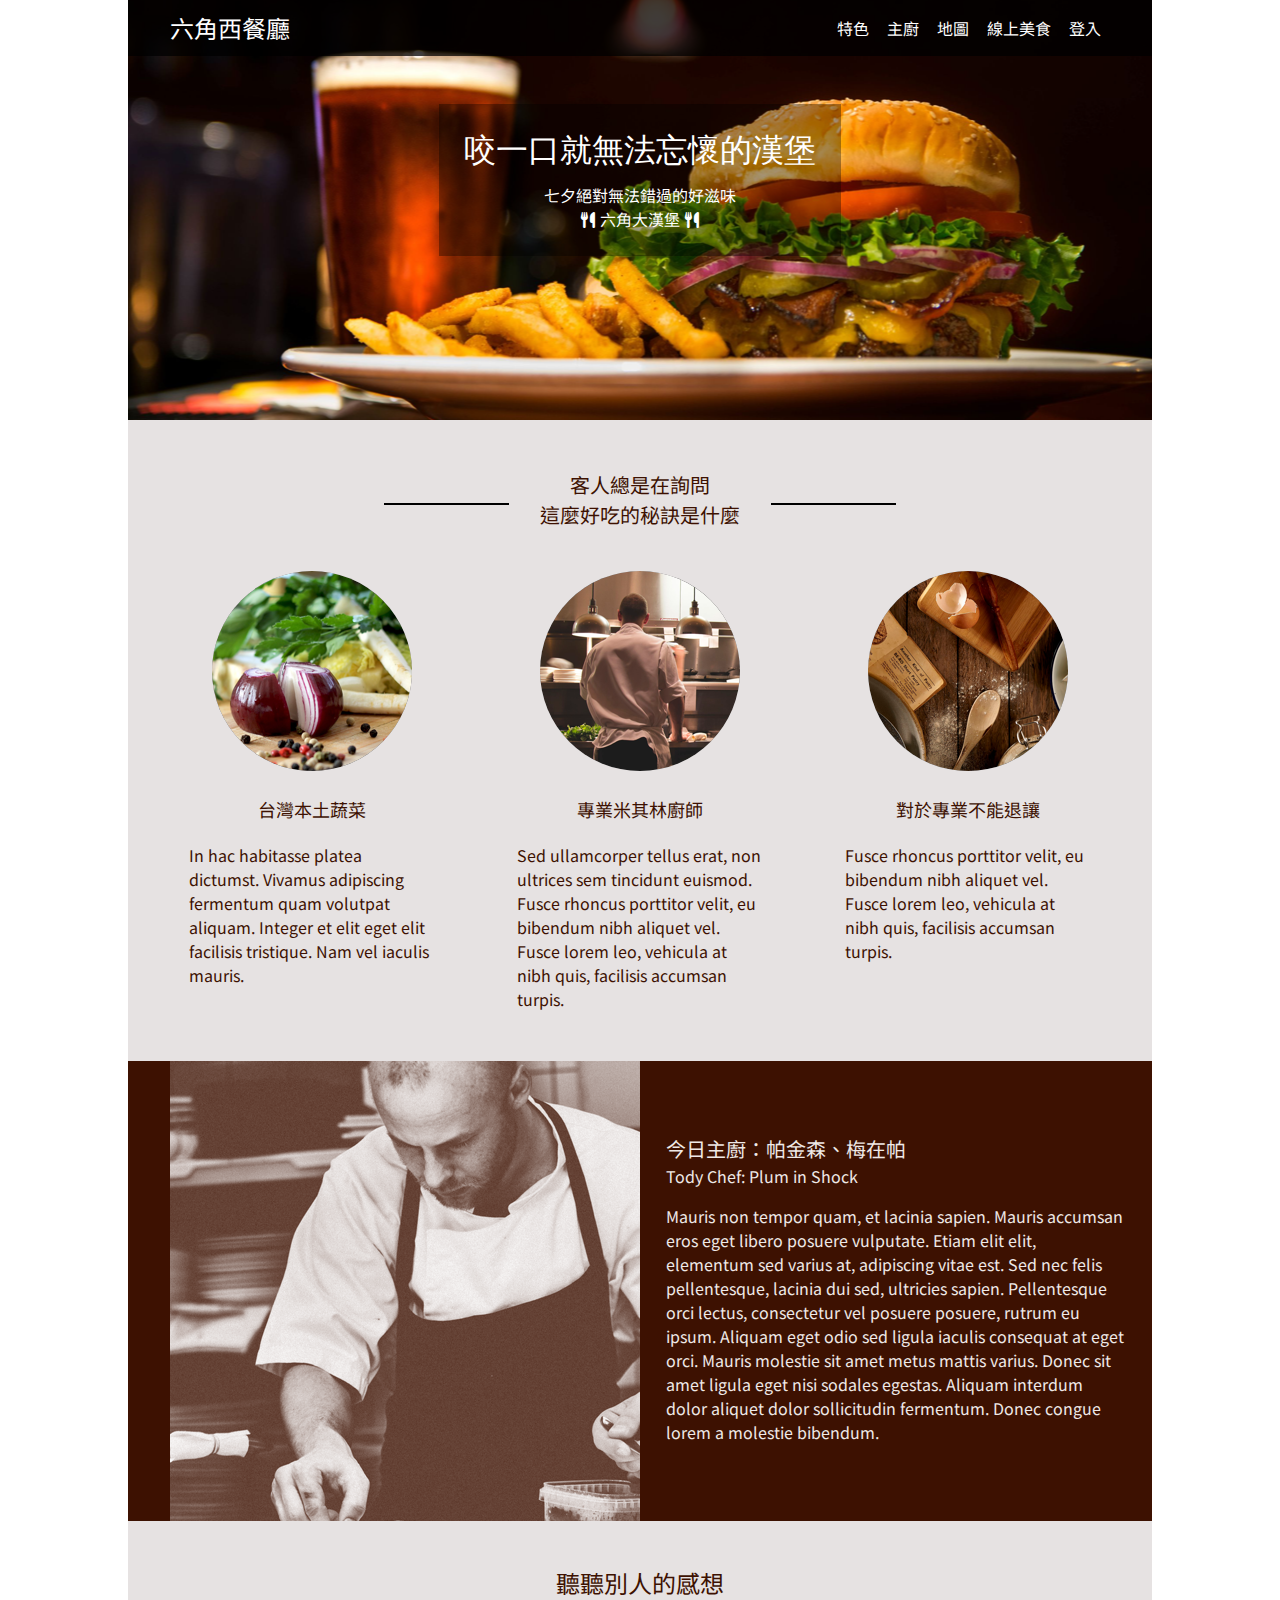
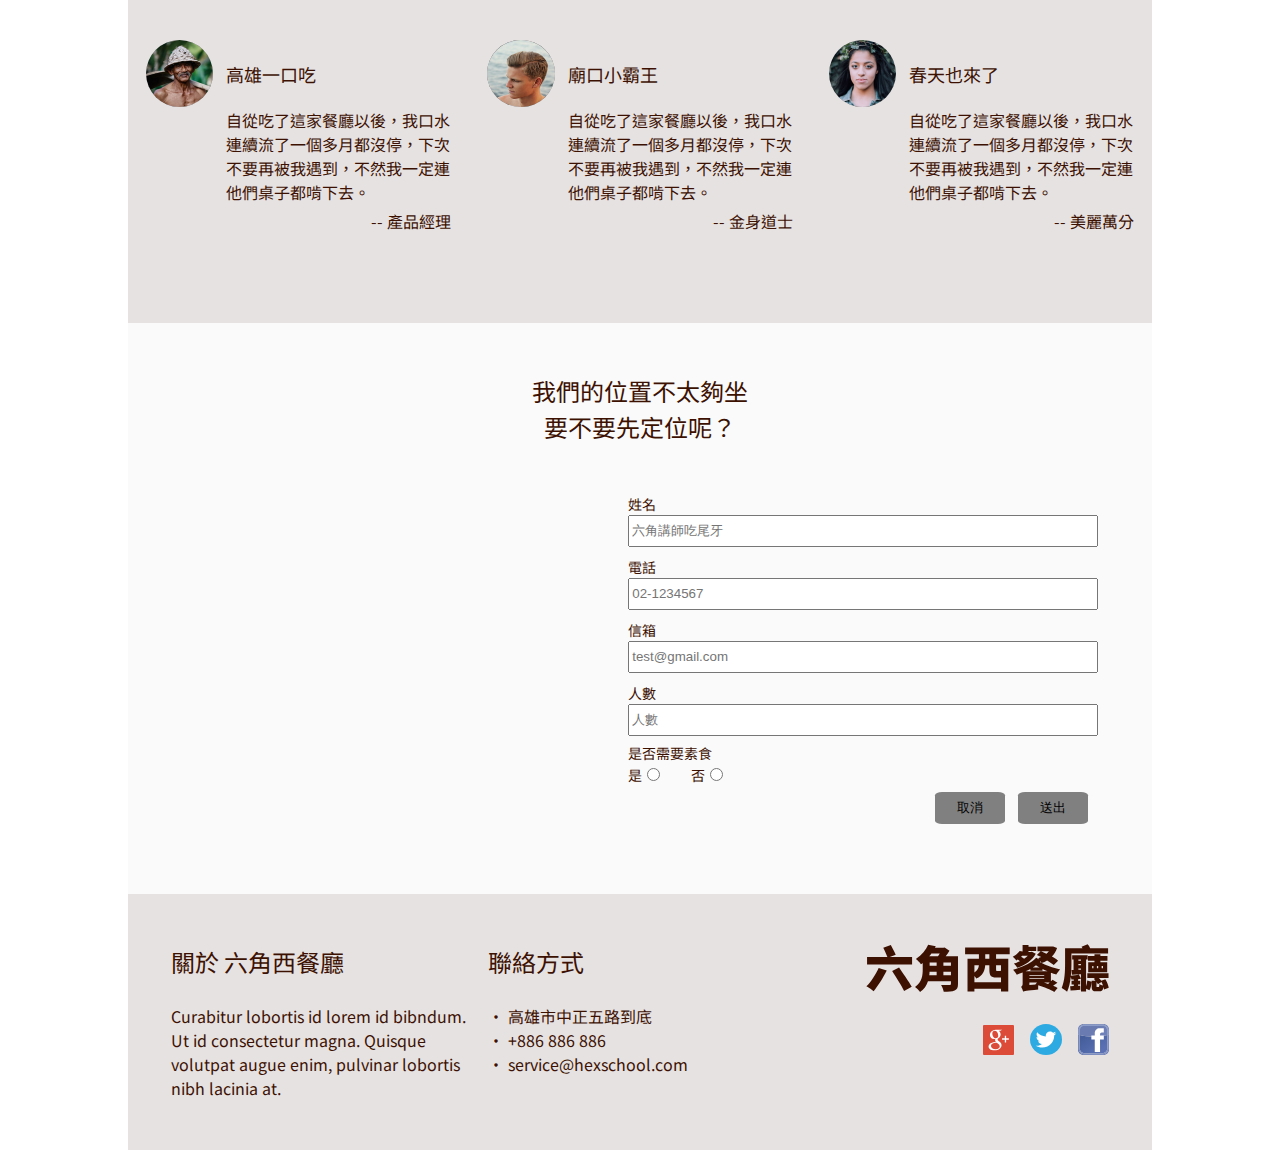
<file: index.html>
<!DOCTYPE html>
<html lang="en">

<head>
    <meta charset="UTF-8">
    <meta http-equiv="X-UA-Compatible" content="IE=edge">
    <meta name="viewport" content="width=device-width, initial-scale=1.0">
    <title>六角西餐廳</title>
    <script src="js/jquery-3.1.1.min.js"></script>
    <script src="js/all.js"></script>
    <link rel="stylesheet" href="css/index.css">
    <link rel="stylesheet" href="fontawesome-free-6.0.0-web/css/all.css">
    <link rel="preconnect" href="https://fonts.googleapis.com">
    <link rel="preconnect" href="https://fonts.gstatic.com" crossorigin>
</head>

<body>
    <div class="container">
        <div class="header">
            <div class="header-menu">
                <h1 class="logo"> <a href="index.html"> 六角西餐廳</a></h1>
                <ul class="menu-ul">
                    <li><a href="#feature">特色</a></li>
                    <li><a href="#today">主廚</a></li>
                    <li><a href="#map">地圖</a></li>
                    <li><a href="cart-dsktop.html">線上美食</a></li>
                    <li><a href="login.html">登入</a></li>
                </ul>
                <a href="#" class="menu-humbger">選單</a>
            </div>
        </div>
        <div class="header-text">
            <h2 class="text-h2">咬一口<span class="h2-wrap">就無法忘懷的漢堡</span></h2>
            <p>七夕絕對無法錯過的好滋味 <br>
                <i class="fa-solid fa-utensils header-text-i"></i>六角大漢堡<i
                    class="fa-solid fa-utensils header-text-i"></i>
            </p>
        </div>
        <div class="content" id="feature">
            <h2 class="content-h2">客人總是在詢問<br>這麼好吃的秘訣是什麼 </h2>
            <ul class="content-ul">
                <li> <img src="images/assets/feature_1.png" alt="台灣本土蔬菜">
                    <h2>台灣本土蔬菜</h2>

                    <p>In hac habitasse platea dictumst. Vivamus adipiscing fermentum quam volutpat aliquam. Integer et
                        elit eget elit facilisis tristique. Nam vel iaculis mauris.</p>
                </li>
                <li> <img src="images/assets/feature_2.png" alt="專業米其林廚師">
                    <h2>專業米其林廚師</h2>

                    <p>Sed ullamcorper tellus erat, non ultrices sem tincidunt euismod. Fusce rhoncus porttitor velit,
                        eu bibendum nibh aliquet vel. Fusce lorem leo, vehicula at nibh quis, facilisis accumsan turpis.
                    </p>
                </li>
                <li> <img src="images/assets/feature_3.png" alt="對於專業不能退讓">
                    <h2>對於專業不能退讓</h2>

                    <p>Fusce rhoncus porttitor velit, eu bibendum nibh aliquet vel. Fusce lorem leo, vehicula at nibh
                        quis, facilisis accumsan turpis.</p>
                </li>
            </ul>
            <div class="banner-today" id="today">
                <div class="banner-img"></div>
                <ul class="banner-today-h2">
                    <li>
                        <h2>今日主廚：帕金森、梅在帕</h2><span>Tody Chef: Plum in Shock</span>
                    </li>
                    <li>
                        <p>Mauris non tempor quam, et lacinia sapien. Mauris accumsan eros eget libero posuere
                            vulputate. Etiam elit elit, elementum sed varius at, adipiscing vitae est. Sed nec felis
                            pellentesque, lacinia dui sed, ultricies sapien. Pellentesque orci lectus, consectetur vel
                            posuere posuere, rutrum eu ipsum. Aliquam eget odio sed ligula iaculis consequat at eget
                            orci. Mauris molestie sit amet metus mattis varius. Donec sit amet ligula eget nisi sodales
                            egestas. Aliquam interdum dolor aliquet dolor sollicitudin fermentum. Donec congue lorem a
                            molestie bibendum.</p>
                    </li>
                </ul>
            </div>
            <div class="content-user">
                <h2 class="content-user-h2">聽聽別人的感想</h2>

                <ul class="content-user-ul">
                    <li> <img src="images/assets/avatar_1@2x.png" alt="高雄一口吃">
                        <div class="content-user-p">
                            <h2>高雄一口吃</h2>
                            <p>自從吃了這家餐廳以後，我口水連續流了一個多月都沒停，下次不要再被我遇到，不然我一定連他們桌子都啃下去。</p>
                            <p class="user-name"> -- 產品經理</p>
                        </div>
                    </li>
                    <li> <img src="images/assets/avatar_2@2x.png" alt="廟口小霸王">
                        <div class="content-user-p">
                            <h2>廟口小霸王</h2>
                            <p>自從吃了這家餐廳以後，我口水連續流了一個多月都沒停，下次不要再被我遇到，不然我一定連他們桌子都啃下去。</p>
                            <p class="user-name"> -- 金身道士</p>
                        </div>
                    </li>
                    <li> <img src="images/assets/avatar_3@2x.png" alt="春天也來了">
                        <div class="content-user-p">
                            <h2>春天也來了</h2>
                            <p>自從吃了這家餐廳以後，我口水連續流了一個多月都沒停，下次不要再被我遇到，不然我一定連他們桌子都啃下去。</p>
                            <p class="user-name"> -- 美麗萬分</p>
                        </div>
                    </li>
                </ul>

            </div>
            <div class="content-location" id="map">
                <h2 class="content-location-h2">我們的位置不太夠坐 <br>
                    要不要先定位呢？</h2>
                <div class="content-reserve">
                    <div class="content-lcoation-ifram">
                        <iframe
                            src="https://www.google.com/maps/embed?pb=!1m18!1m12!1m3!1d4380.228712378972!2d120.29879135991749!3d22.60457403310763!2m3!1f0!2f0!3f0!3m2!1i1024!2i768!4f13.1!3m3!1m2!1s0x346e0379d6c3463f%3A0x2053cb215bfc0b8c!2z6Luf6auU5ZyS5Y2A56uZ!5e0!3m2!1szh-TW!2stw!4v1647444069189!5m2!1szh-TW!2stw"
                            width="100%" height="360px" allowfullscreen="" loading="lazy"></iframe>
                    </div>
                    <div class="content-reserve-form-block">
                        <div class="content-reserve-form">
                            <form action="">
                                <label for="name">姓名
                                    <input type="text" value="" name="name" id="name" placeholder="六角講師吃尾牙"></label>
                                <label for="tel">電話
                                    <input type="tel" value="" name="tel" id="tel" placeholder="02-1234567"></label>
                                <label for="email">信箱
                                    <input type="email" value="" name="email" id="email"
                                        placeholder="test@gmail.com"></label>
                                <label for="number">人數
                                    <input type="number" value="" name="number" id="number" placeholder="人數"></label>
                        </div>
                        <div class="content-reserve-radio">
                            <h2>是否需要素食</h2>
                            <label for="yes">是<input type="radio" name="radio" id="yes" value="是"></label>
                            <label for="no">否<input type="radio" name="radio" id="no"></label>
                        </div>

                        <div class="content-reserve-button">
                            <input type="button" value="取消">
                            <input type="button" value="送出">
                        </div>
                        </form>
                    </div>
                </div>
            </div>
        </div>
        <div class="footer">
            <ul class="footer-ul">
                <li>
                    <h2>關於 六角西餐廳</h2>
                    <br>
                    <p>Curabitur lobortis id lorem id bibndum. Ut id consectetur magna. Quisque volutpat augue enim,
                        pulvinar lobortis nibh lacinia at. </p>
                </li>
                <li>
                    <h2>聯絡方式</h2>
                    <br>
                    <p> • 高雄市中正五路到底</p>
                    <p> • +886 886 886</p>
                    <p> • service@hexschool.com</p>
                </li>
                <li class="footer-title">
                    <h2><a href=""><img src="images/assets/logo_l@svg.svg" alt=""> </a></h2>
                    <br>
                    <div class="footer-icon">
                        <a href="https://www.google.com.tw/?hl=zh_TW"><img
                                src="images/assets/cdnlogo.com_google-plus.svg" alt=""></a>
                        <a href="https://twitter.com/home?lang=zh-Hant"><img
                                src="images/assets/cdnlogo.com_twitter-icon-2.svg" alt=""></a>
                        <a href="https://www.facebook.com/"><img src="images/assets/cdnlogo.com_facebook.svg"
                                alt=""></a>
                    </div>
                </li>
            </ul>
        </div>
    </div>
    </div>
</body>

</html>
</file>
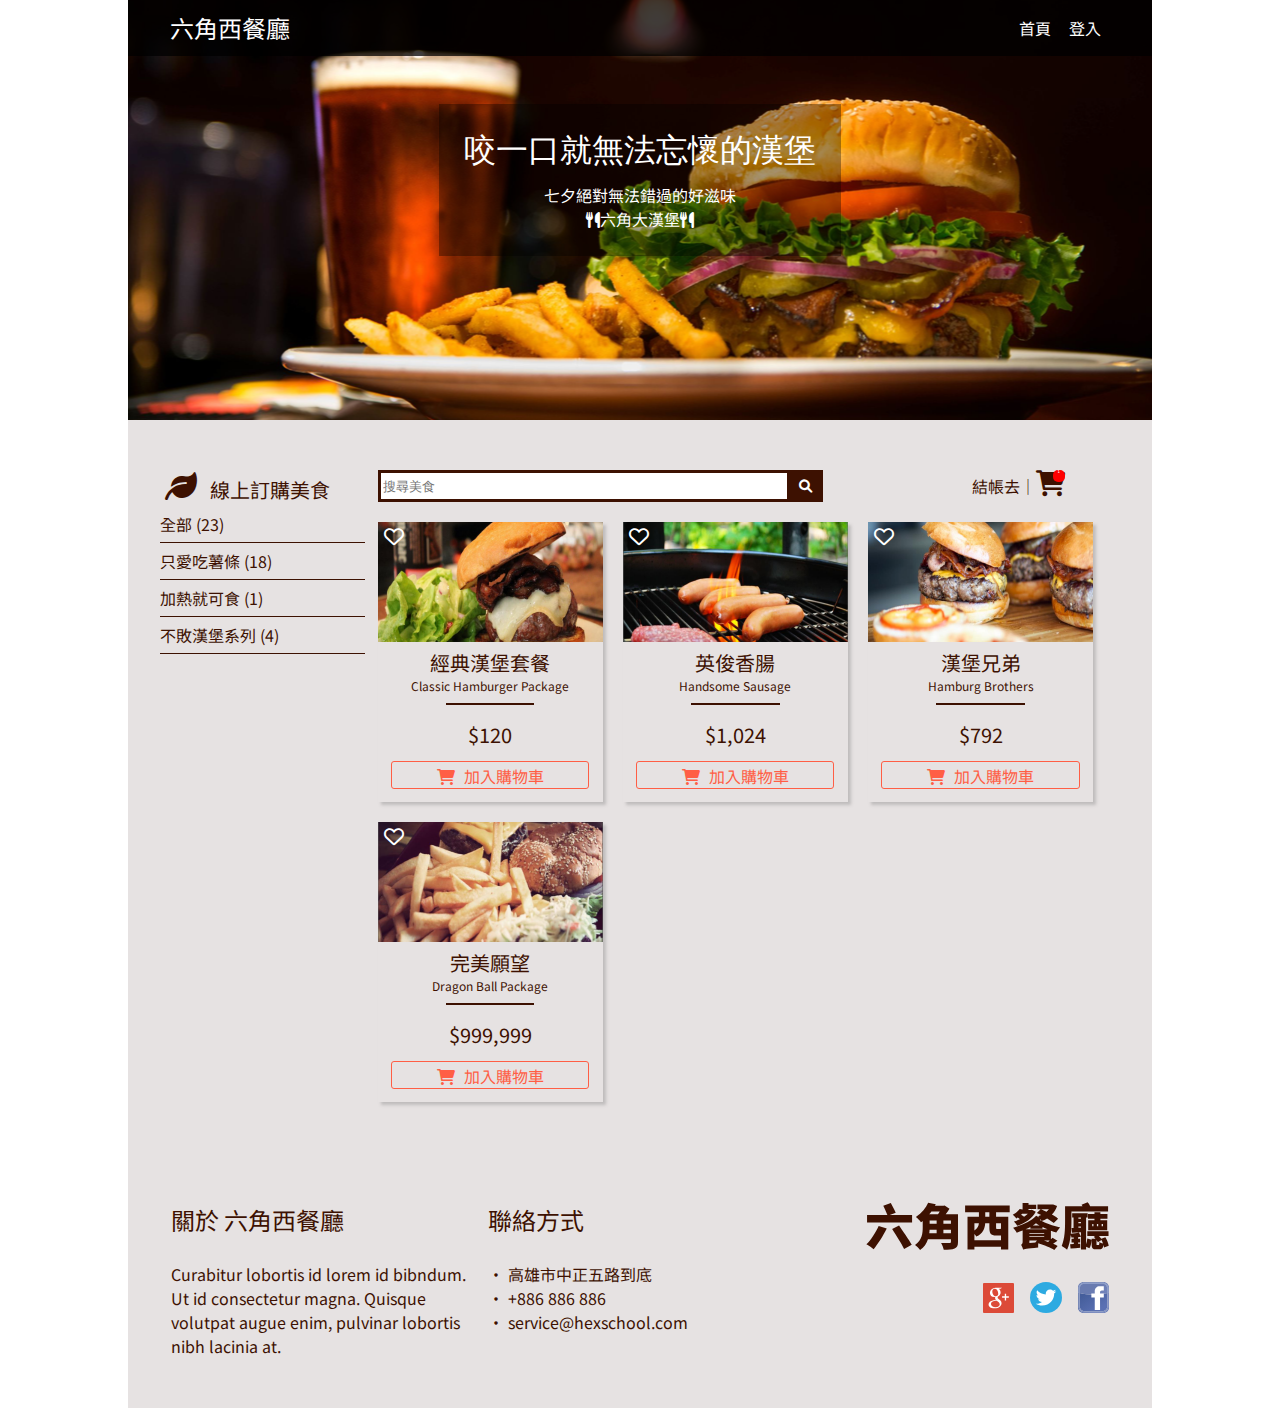
<file: cart-dsktop.html>
<!DOCTYPE html>
<html lang="en">

<head>
    <meta charset="UTF-8">
    <meta http-equiv="X-UA-Compatible" content="IE=edge">
    <meta name="viewport" content="width=device-width, initial-scale=1.0">
    <title>六角西餐廳</title>
    <script src="js/jquery-3.1.1.min.js"></script>
    <script src="js/all.js"></script>
    <link rel="stylesheet" href="css/index.css">
    <link rel="stylesheet" href="fontawesome-free-6.0.0-web/css/all.css">
    <link rel="preconnect" href="https://fonts.googleapis.com">
    <link rel="preconnect" href="https://fonts.gstatic.com" crossorigin>
</head>

<body>
    <div class="container">
        <div class="header">
            <div class="header-menu">
                <h1 class="logo"> <a href="index.html"> 六角西餐廳</a></h1>
                <ul class="menu-ul">
                    <li><a href="index.html">首頁</a></li>
                    <li><a href="login.html">登入</a></li>
                </ul>
                <a href="#" class="menu-humbger">選單</a>
            </div>
        </div>
        <div class="header-text">
            <h2 class="text-h2">咬一口<span class="h2-wrap">就無法忘懷的漢堡</span></h2>
            <p>七夕絕對無法錯過的好滋味 <br>
                <i class="fa-solid fa-utensils"></i>六角大漢堡<i class="fa-solid fa-utensils"></i>
            </p>
        </div>
        <div class="content">
            <div class="search-menu">
                <div class="aside">
                    <h2><i class="fa-solid fa-leaf"></i><span>線上訂購美食</span></h2>
                    <ul>
                        <li>全部 (23)</li>
                        <li>只愛吃薯條 (18)</li>
                        <li>加熱就可食 (1)</li>
                        <li>不敗漢堡系列 (4)</li>
                    </ul>
                </div>
                <div class="bside">
                    <div class="bside-search">
                        <div class="search-bar-menu">
                            <input class="search-bar" type="search" name="search" id="search" placeholder="搜尋美食">
                            <button class="search-btn"> <i class="fa-solid fa-magnifying-glass"></i></button>
                        </div>
                        <a href="#" class="car-checkout">結帳去｜<i class="fa-solid fa-cart-shopping">
                                <p class="car-check-nunbmer">1</p>
                            </i></a>
                    </div>
                    <div class="bside-car-menu">
                        <ul class="bside-list">
                            <li>
                                <a href=""> <i class="fa-regular fa-heart heart"></i></i></a>
                                <img src="images/assets/product_1@2x.png" alt="經典漢堡套餐">
                                <h2 class="bside-list-h2">經典漢堡套餐 <br>
                                    <span>Classic Hamburger Package</span>
                                    <hr>
                                </h2>
                                <p>$120</p>
                                <div class="put-in-car">
                                    <a href=""><i class="fa-solid fa-cart-shopping"></i>加入購物車</a>
                                </div>
                            </li>
                            <li>
                                <a href=""> <i class="fa-regular fa-heart heart"></i></a>
                                <img src="images/assets/product_2@2x.png" alt="英俊香腸">
                                <h2 class="bside-list-h2">英俊香腸 <br>
                                    <span>Handsome Sausage</span>
                                    <hr>
                                </h2>
                                <p>$1,024 </p>
                                <div class="put-in-car">
                                    <a href=""><i class="fa-solid fa-cart-shopping"></i>加入購物車</a>
                                </div>
                            </li>
                            <li>
                                <a href=""> <i class="fa-regular fa-heart heart"></i></a>
                                <img src="images/assets/product_3@2x.png" alt="漢堡兄弟">
                                <h2 class="bside-list-h2">漢堡兄弟 <br>
                                    <span>Hamburg Brothers</span>
                                    <hr>
                                </h2>
                                <p>$792 </p>
                                <div class="put-in-car">
                                    <a href=""><i class="fa-solid fa-cart-shopping"></i>加入購物車</a>
                                </div>
                            </li>
                            <li>
                                <a href=""> <i class="fa-regular fa-heart heart"></i></a>
                                <img src="images/assets/product_4@2x.png" alt="完美願望">
                                <h2 class="bside-list-h2">完美願望 <br>
                                    <span>Dragon Ball Package</span>
                                    <hr>
                                </h2>
                                <p>$999,999</p>
                                <div class="put-in-car">
                                    <a href=""><i class="fa-solid fa-cart-shopping"></i>加入購物車</a>
                                </div>
                            </li>
                        </ul>
                    </div>
                </div>
            </div>
        </div>
        <div class="footer">
            <ul class="footer-ul">
                <li>
                    <h2>關於 六角西餐廳</h2>
                    <br>
                    <p>Curabitur lobortis id lorem id bibndum. Ut id consectetur magna. Quisque volutpat augue enim,
                        pulvinar lobortis nibh lacinia at. </p>
                </li>
                <li>
                    <h2>聯絡方式</h2>
                    <br>
                    <p> • 高雄市中正五路到底</p>
                    <p> • +886 886 886</p>
                    <p> • service@hexschool.com</p>
                </li>
                <li class="footer-title">
                    <h2><a href=""><img src="images/assets/logo_l@svg.svg" alt=""> </a></h2>
                    <br>
                    <div class="footer-icon">
                        <a href="https://www.google.com.tw/?hl=zh_TW"><img
                                src="images/assets/cdnlogo.com_google-plus.svg" alt=""></a>
                        <a href="https://twitter.com/home?lang=zh-Hant"><img
                                src="images/assets/cdnlogo.com_twitter-icon-2.svg" alt=""></a>
                        <a href="https://www.facebook.com/"><img src="images/assets/cdnlogo.com_facebook.svg"
                                alt=""></a>
                    </div>
                </li>
            </ul>
        </div>
    </div>
    </div>
</body>

</html>
</file>
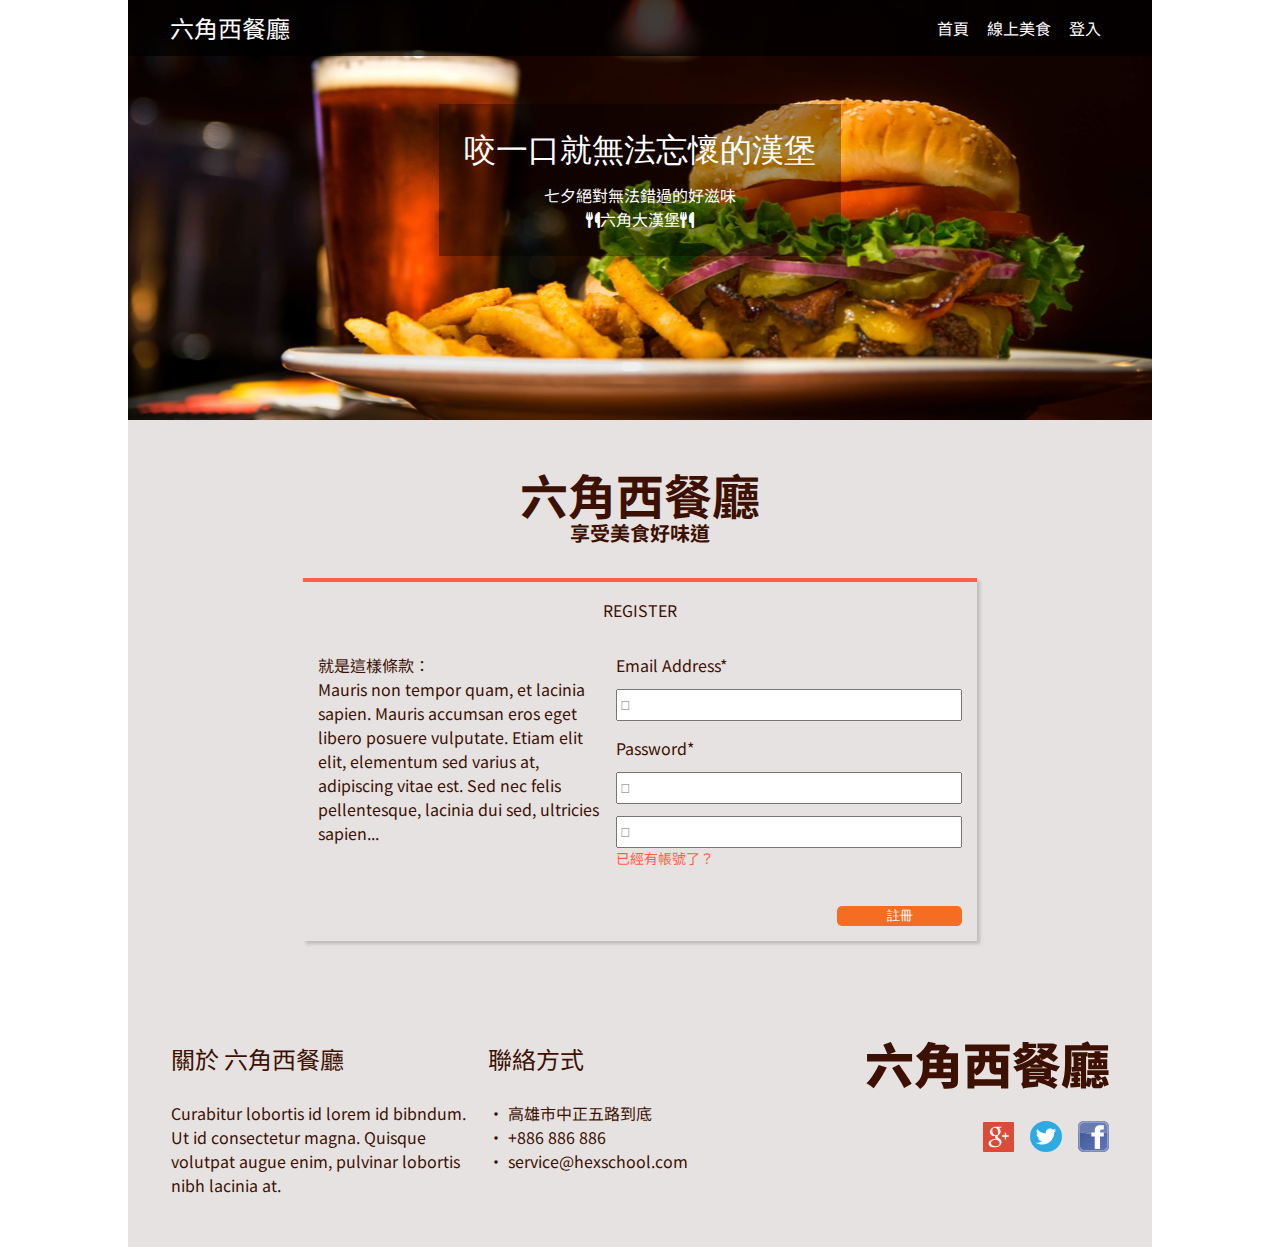
<file: login.html>
<!DOCTYPE html>
<html lang="en">

<head>
    <meta charset="UTF-8">
    <meta http-equiv="X-UA-Compatible" content="IE=edge">
    <meta name="viewport" content="width=device-width, initial-scale=1.0">
    <title>六角西餐廳</title>
    <script src="js/jquery-3.1.1.min.js"></script>
    <script src="js/all.js"></script>
    <link rel="stylesheet" href="css/index.css">
    <link rel="stylesheet" href="fontawesome-free-6.0.0-web/css/all.css">
    <link rel="preconnect" href="https://fonts.googleapis.com">
    <link rel="preconnect" href="https://fonts.gstatic.com" crossorigin>
</head>

<body>
    <div class="container">
        <div class="header">
            <div class="header-menu">
                <h1 class="logo"> <a href="index.html"> 六角西餐廳</a></h1>
                <ul class="menu-ul">
                    <li><a href="index.html">首頁</a></li>
                    <li><a href="cart-dsktop.html">線上美食</a></li>
                    <li><a href="#">登入</a></li>
                </ul>
                <a href="#" class="menu-humbger">選單</a>
            </div>
        </div>
        <div class="header-text">
            <h2 class="text-h2">咬一口<span class="h2-wrap">就無法忘懷的漢堡</span></h2>
            <p>七夕絕對無法錯過的好滋味 <br>
                <i class="fa-solid fa-utensils"></i>六角大漢堡<i class="fa-solid fa-utensils"></i>
            </p>
        </div>
        <div class="content">
            <div class="login-menu">
                <h2 class="login-title">
                    六角西餐廳
                    <p>享受美食好味道</p>
                </h2>
                <div class="login">
                    <h2 class="login-h2-REGISTER">REGISTER</h2>
                    <div class="login-list">
                        <div class="login-terms">
                            <h2>就是這樣條款：</h2>
                            <p> Mauris non tempor quam, et lacinia sapien. Mauris accumsan eros eget libero posuere
                                vulputate.
                                Etiam elit elit, elementum sed varius at, adipiscing vitae est. Sed nec felis
                                pellentesque,
                                lacinia dui sed, ultricies sapien...</p>
                        </div>
                        <div class="login-input">
                            <ul>
                                <li class="email-icon">
                                    <label for="email" >Email Address*</label>
                                    <br>
                                    <!-- <i class="fa-solid fa-envelope"></i> -->
                                    <input type="email" name="email" id="email" placeholder="">
                                </li>
                                <li>
                                    <label for="password">Password*</label>
                                    <br>
                                    <input type="password" name="password" id="password" placeholder="">
                                    <br>
                                    <input type="password" name="password" id="password" placeholder="">
                                    <a href=""> 已經有帳號了？</a>
                                </li>
                            </ul>
                            <div class="register-btn">
                                <button>註冊</button>
                            </div>
                        </div>
                    </div>
                </div>
            </div>
        </div>
        <div class="footer">
            <ul class="footer-ul">
                <li>
                    <h2>關於 六角西餐廳</h2>
                    <br>
                    <p>Curabitur lobortis id lorem id bibndum. Ut id consectetur magna. Quisque volutpat augue enim, pulvinar lobortis nibh lacinia at. </p>
                </li>
                <li>
                <h2>聯絡方式</h2>
                <br>
                <p> •	高雄市中正五路到底</p>
                <p> •	+886 886 886</p>
                <p> •	service@hexschool.com</p> 
                </li>
                <li class="footer-title">
                    <h2><a href=""><img src="images/assets/logo_l@svg.svg" alt=""> </a></h2>
                    <br>
                <div class="footer-icon">
                    <a href="https://www.google.com.tw/?hl=zh_TW"><img src="images/assets/cdnlogo.com_google-plus.svg" alt=""></a>
                    <a href="https://twitter.com/home?lang=zh-Hant"><img src="images/assets/cdnlogo.com_twitter-icon-2.svg" alt=""></a>
                    <a href="https://www.facebook.com/"><img src="images/assets/cdnlogo.com_facebook.svg" alt=""></a>
                </div>
                </li>
            </ul>       
        </div>
    </div>
    </div>
</body>

</html>
</file>
<file: css/index.css>
/* * {
    outline: 1px solid blue
} */

/*----------------rester start----------------*/
/* http://meyerweb.com/eric/tools/css/reset/ 
   v2.0 | 20110126
   License: none (public domain)
*/
@import url('https://fonts.googleapis.com/css2?family=Noto+Sans+TC:wght@100;300;400;500;700;900&display=swap');
@import url('https://fonts.googleapis.com/css2?family=Noto+Sans+TC:wght@100;300;400;500;700;900&family=Quicksand:wght@300;700&family=Roboto:ital,wght@0,100;0,300;0,400;0,500;0,700;0,900;1,100;1,300;1,400;1,500;1,700;1,900&display=swap');

html, body, div, span, applet, object, iframe,
h1, h2, h3, h4, h5, h6, p, blockquote, pre,
a, abbr, acronym, address, big, cite, code,
del, dfn, em, img, ins, kbd, q, s, samp,
small, strike, strong, sub, sup, tt, var,
b, u, i, center,
dl, dt, dd, ol, ul, li,
fieldset, form, label, legend,
table, caption, tbody, tfoot, thead, tr, th, td,
article, aside, canvas, details, embed,
figure, figcaption, footer, header, hgroup,
menu, nav, output, ruby, section, summary,
time, mark, audio, video {
    margin: 0;
    padding: 0;
    border: 0;
    font-size: 100%;
    font: inherit;
    vertical-align: baseline;
}

/* HTML5 display-role reset for older browsers */
article, aside, details, figcaption, figure,
footer, header, hgroup, menu, nav, section {
    display: block;
}

body {
    line-height: 1;
    font-family: 'Noto Sans TC', sans-serif;
    color: rgba(61, 17, 1, 1);
    font-size: 16px;
}

ol, ul {
    list-style: none;
}

blockquote, q {
    quotes: none;
}

blockquote:before, blockquote:after,
q:before, q:after {
    content: '';
    content: none;
}

a {
    text-decoration: none;
    /* display: block; */
}


table {
    border-collapse: collapse;
    border-spacing: 0;
}

*, *::before, *::after {
    box-sizing: border-box;
}

img {
    max-width: 100%;
    height: auto;
}

/*----------------rester end----------------*/

/*----------------container----------------*/
.container {
    max-width: 1024px;
    height: auto;
    margin: 0 auto;
}

/*----------------container end----------------*/

/*----------------header start----------------*/
.header {
    max-width: 100%;
    height: 420px;
    background: url(../images/assets/header_desktop.png)no-repeat center;
    background-color: #000;
    position: relative;
}

.header a {
    color: white;
}

.logo {
    font-size: 24px;
}

.menu-humbger {
    display: none;
}

.header-menu {
    width: 100%;
    height: 56px;
    background-color: rgba(0, 0, 0, 0.75);
    display: flex;
    justify-content: space-between;
    align-items: center;
    padding: 0 42px;
    z-index: 2;
}

.menu-ul {
    display: flex;
    font-size: 16px;
}

.menu-ul a {
    font-size: 16px;
}

.menu-ul li {
    padding: 9px;
}

.header a:hover {
    color: rgb(158, 157, 157);
    transition: all 0.5s;
}

.header-text {
    white-space: nowrap;
    max-width: 100%;
    background-color: rgba(0, 0, 0, 0.35);
    text-align: center;
    padding: 25px;
    position: absolute;
    color: #FFFFFF;
    transform: translate(-50%, -50%);
    top: 20%;
    left: 50%;
    line-height: 1.5;
}

.header-text p {
    display: block;
    margin-top: 10px;
    font: 16px;
}

.text-h2 {
    font: 32px MicrosoftJhengHeiRegular;
}

.header-text-i {
    padding: 0 5px;
}

@media(max-width:767px) {
    .header-menu {
        position: fixed;
        width: 100%;
        background-color: rgba(0, 0, 0, 0.75);
        border-bottom: 1px solid rgb(255, 255, 255);
    }

    .h2-wrap {
        display: block;
    }

    .menu-ul {
        flex-direction: column;
        max-height: 0;
        overflow: hidden;
        position: absolute;
        top: 55px;
        z-index: 1;
        right: 0;
        left: 0;
        text-align: center;
        background-color: rgba(0, 0, 0, 0.75);
        transition: max-height 0.5s;
    }

    .menu-ul li {
        padding: 15px;
        border-bottom: 1px solid white;
    }

    .menu-ul li:hover {
        background: rgba(0, 0, 0, 0.75);
    }

    .menu-humbger {
        display: block;
    }

    .menu-show .menu-ul {
        max-height: 600px;
    }
}

@media(max-width:375px) {
    .header {
        background: url(../images/assets/header_mobile.png)no-repeat center;
    }
}

/*----------------header end----------------*/

/*----------------content----------------*/
.content {
    max-width: 100%;
    background: #e6e2e2;
    flex-wrap: wrap;
    text-align: center;
    margin: 0 auto;
}

.content-h2 {
    text-align: center;
    padding: 50px 0 0 0;
    position: relative;
    line-height: 1.5;
    font-size: 20px;
}

.content-h2::before {
    position: absolute;
    content: "";
    width: 125px;
    border: 1px solid black;
    left: 25%;
    top: 75%;
}

.content-h2::after {
    position: absolute;
    content: "";
    width: 125px;
    border: 1px solid black;
    right: 25%;
    top: 75%;
}

.content-ul {
    width: 100%;
    display: flex;
    justify-content: space-around;
    margin: 0 auto;
    margin-bottom: 9px;
    padding: 31px 20px;
}

.content-ul h2 {
    padding: 20px 0;
    font-size: 18px;
}

.content-ul li {
    width: 25%;
    text-align: center;
    line-height: 1.5;
    margin: 10px 10px;
}

.content-ul p {
    text-align: left;
    font-size: 16px;
}

.content-ul img {
    width: 81.33%;
    border-radius: 50%;
}

@media(max-width:767px) {
    .content-ul {
        margin: 0 auto;
    }

    .content-ul li {
        width: 30.33%;
        padding-bottom: 10px;
    }

    .content-ul img {
        max-width: 80%;
    }

    .content-ul p {
        text-align: left;
        line-height: 1.5;
    }
}

@media(max-width:376px) {
    .content-ul {
        width: 100%;
        flex-direction: column;
        align-items: center;
    }

    .content-ul li {
        width: 100%;
        margin-top: 20px;
    }

    .content-ul img {
        width: 100%;
    }
}

/*----------------content end----------------*/

/*----------------banner-today start----------------*/

.banner-today {
    max-width: 100%;
    height: auto;
    background: #3D1101 100%;
    display: flex;
    align-items: center;
    color: #EFE9E7;
    font-size: 16px;
    line-height: 1.5;
}

.banner-today-h2 {
    width: 45%;
    margin-left: 25px;
    padding-bottom: 20px;
}

.banner-today-h2 h2 {
    font-size: 20px;
}

.banner-today-h2 li {
    margin-top: 16px;
    text-align: left;
}

.banner-img {
    width: 46%;
    height: 460px;
    background: url(../images/assets/main_chef_brown.png)no-repeat;
    margin-left: 42px;
}

@media(max-width:980px) {
    .banner-today {
        width: 100%;
    }

    .banner-today-h2 {
        width: 50%;
        margin: 0 auto;
        text-align: center;
        margin-left: 25px;
    }

    .banner-today-h2 li {
        text-align: center;
        padding: 0 10px;
    }
}

@media(max-width:767px) {
    .banner-today {
        margin-top: 50px;
    }

    .banner-img {
        width: 51%;
        background: url(../images/assets/main_chef_gray.png)no-repeat center;
        margin: 0 auto;
    }
}

@media(max-width:376px) {
    .banner-today {
        width: 100%;
        flex-wrap: wrap;
    }

    .banner-img {
        width: 100%;
    }

    .banner-today-h2 {
        width: 100%;
        margin: 0 auto;
    }

    .banner-today-h2 li {
        text-align: left;
    }
}

/*----------------banner-today end----------------*/
.content-user {
    max-width: 100%;
    text-align: center;
    padding: 50px 0;
    margin: 0 auto;
}

.content-user-h2 {
    font-size: 24px;
    margin-bottom: 32px;
}

.content-user-ul {
    display: flex;
    justify-content: space-around;
    flex-wrap: wrap;
    align-items: center;
}

.content-user-ul img {
    width: 21.99%;
    height: 21.99%;
    border-radius: 50%;
}

.content-user-ul li {
    width: 32.33%;
    padding: 13px;
    display: flex;
    text-align: left;
}

.content-user-p {
    width: 100%;
    font-size: 16px;
    padding: 22px 0;
    margin-left: 13px;
    line-height: 24px;
}

.content-user-p h2 {
    font-size: 18px;
    padding-bottom: 22px;
}

.user-name {
    text-align: right;
    padding: 5px 0;
}

@media(max-width:767px) {
    .content-user-ul {
        width: 100%;
        margin: 0 auto;
    }

    .content-user-ul img {
        width: 30.4%;
        height: 30.4%;
    }
}

@media(max-width:376px) {
    .content-user-ul li {
        width: 100%;
    }

    .content-user-ul img {
        width: 20.33%;
        height: 20.33%;
    }
}

/*----------------content-location start----------------*/
.content-location {
    max-width: 100%;
    background: #FAFAFA 70%;
    padding: 50px 42px;
    font-size: 14px;
}

.content-location-h2 {
    line-height: 1.5;
    font-size: 24px;
}

.content-reserve {
    width: 100%;
    display: flex;
    justify-content: space-around;
    align-items: center;
    margin-top: 38px;
}

.content-lcoation-ifram {
    width: 45%;
}

.content-reserve-form-block {
    width: 50%;
}

.content-reserve-form label {
    width: 100%;
    display: block;
    text-align: left;
    margin-bottom: 10px;
    line-height: 1.5;
}

.content-reserve-form input {
    display: block;
    width: 100%;
    height: 32px;
}

.content-reserve-radio {
    width: 100%;
    text-align: left;
    margin-top: 10px;
}

.content-reserve-radio h2 {
    margin-bottom: 5px;
}

.content-reserve-radio label {
    margin-right: 25px;
}

.content-reserve-button {
    text-align: right;
    padding: 10px 0;
}

.content-reserve-button input {
    width: 70px;
    height: 32px;
    margin-right: 10px;
    border: none;
    background-color: gray;
    border-radius: 10%;
}

.content-reserve-button input:hover {
    background-color: orangered;
}

@media(max-width:767px) {
    .content-location {
        padding: 0;
    }

    .content-lcoation-ifram {
        width: 90%;
    }

    .content-reserve-form-block {
        width: 90%;
        padding: 15px 25px;
    }

    .content-reserve {
        width: 100%;
        flex-direction: column;
    }

    .content-reserve-form label {
        width: 100%;
    }

    .content-reserve-form input {
        width: 100%;
    }

    .content-reserve-button {
        text-align: center;
        margin-top: 15px;
    }

    .content-reserve-radio {
        width: 80%;
    }
}

@media(max-width:376px) {
    .content-location {
        width: 100%;
    }

    .content-lcoation-ifram {
        width: 95%;
    }

    .content-reserve-form-block {
        width: 100%;
    }

    .content-reserve-form label {
        width: 100%;
    }

    .content-reserve-radio {
        width: 100%;
    }

    .content-reserve-button {
        width: 100%;
    }
}

/*----------------content-location end----------------*/


/*----------------footer start----------------*/
.footer {
    max-width: 100%;
    background: #e6e2e2;
    padding: 50px 43px;
}
.footer-ul{
    width: 100%;
    display: flex;
    justify-content: space-between;
    /* flex-wrap: wrap; */
}
.footer-ul h2{
    font-size: 24px;
}
.footer-ul li{
    width: 32.33%;
    line-height: 1.5;
}
.footer-title{
    text-align: right;
}
.footer-icon img{
    width: 10.33%;
    margin-left: 12px;
}
@media(max-width:767px) {
    .footer{
        padding: 50px 11px;
    }
    .footer-ul{
        width: 100%;
    }
}

@media(max-width:367px) {
    .footer-ul{
        flex-direction: column;
    }
    .footer-ul li{
        width: 100%;
        margin-bottom: 30px;
    }
}
/*----------------footer end----------------*/





/*----------------cart-desktop start----------------*/
.search-menu {
    width: 100%;
    display: flex;
    flex-wrap: wrap;
    justify-content: space-between;
    height: auto;
    padding: 50px 32px;
}

/* *****aside start***** */
.aside {
    width: 21.33%;
    text-align: left;
}

.aside h2 {
    font-size: 20px;
    line-height: 32px;
}

.aside i {
    width: 17%;
    font-size: 32px;
    margin-left: 5px;
    margin-right: 10px;
}


.aside ul li {
    width: 100%;
    padding: 10px 0;
    border-bottom: 1px solid #3D1101;
    transition: all 0.3s;
}

.aside ul li:hover {
    background: #3D1101;
    color: white;
    cursor: pointer;
}

/* *****aside end***** */

/* *****bside start***** */
.bside {
    width: 77.33%;
}

.bside-search {
    width: 100%;
    display: flex;
}
.search-bar-menu {
    width: 80%;
    text-align: left;
    position: relative;
}

.search-bar {
    width: 70%;
    border: 3px solid #3D1101;
    height: 32px;
    background-color: white;

}

.search-btn {
    color: white;
    position: absolute;
    left: 69%;
    background-color: #3D1101;
    border: none;
    outline: none;
    width: 36px;
    height: 32px;
    cursor: pointer;
}

.car-checkout {
    display: block;
    color: #3D1101;
    line-height: 32px;
}

.car-checkout i {
    font-size: 26px;
    position: relative;
}

.car-check-nunbmer {
    width: 12px;
    height: 12px;
    text-align: center;
    color: white;
    font-size: 3px;
    background-color: red;
    position: absolute;
    border-radius: 5px;
    top: 0;
    right: 0;
}

.bside-list {
    display: flex;
    height: auto;
    flex-wrap: wrap;
    font-size: 20px;
}

.bside-list-h2 {
    margin-top: 11px;
}

.bside-list li {
    position: relative;
    width: 30.33%;
    height: 280px;
    box-shadow: 3px 3px 3px rgba(128, 128, 128, 0.377);
    margin-right: 20px;
    display: flex;
    flex-direction: column;
    margin-top: 20px;
}

.bside-list li img {
    height: 120px;
}

.bside-list hr {
    width: 39.33%;
    border: 1px solid #3D1101;
    margin-bottom: 20px;
}

.bside-list li p {
    margin-bottom: 16px;
}

.heart {
    width: 23px;
    height: 20px;
    color: white;
    position: absolute;
    top: 5px;
    left: 5px;
}

.bside-list li span {
    font-size: 12px;
}

.put-in-car {
    margin: 0 auto;
    width: 88%;
    height: 28px;
    border: 1px solid #FF5E45;
    color: #FF5E45;
    margin-bottom: 11px;
    border-radius: 3px;
}

.put-in-car a {
    color: #FF5E45;
    font-size: 16px;
    display: block;
    line-height: 28px;
    border-radius: 3px;
    transition: all 0.3s;
}

.put-in-car i {
    margin-right: 9px;
}

.put-in-car a:hover {
    color: white;
    background-color: #FF5E45;
}

/* *****bside end***** */

@media(max-width:920px) {
    .bside-list li {
        width: 40%;
    }
}

@media(max-width:767px) {
    .search-menu {
        width: 100%;
        flex-direction: column;
        padding-left: 10px;
        padding-right: 10px;
        margin: 0 auto;
    }

    .aside {
        width: 100%;
        margin-bottom: 10px;  
    }
    .aside i{
        width: 5%;
    }
    .bside {
        width: 100%;
    }

    .bside-search {
        width: 100%;
        flex-direction: column;
    }

    .search-bar-menu {
        width: 100%;
    }

    .search-bar {
        width: 100%;
        margin-bottom: 10px;
    }

    .search-btn {
        left: 95%;
    }

    .car-checkout {
        width: 100%;
        text-align: right;
        line-height: 32px;
    }

    .bside-list {
        align-items: center;
    }

    .bside-list li {
        width: 45%;
        margin: 0 auto;
        margin-top: 15px;
    }
}

@media(max-width:367px) {
    .search-menu {
        width: 100%;
        flex-direction: column;
        padding-left: 10px;
        padding-right: 10px;
        margin: 0 auto;
    }

    .aside {
        width: 100%;
        margin-bottom: 10px;
    }

    .bside {
        width: 100%;
    }

    .bside-search {
        width: 100%;
        flex-direction: column;
    }

    .search-bar-menu {
        width: 100%;
    }

    .search-bar {
        width: 100%;
        margin-bottom: 10px;
    }

    .search-btn {
        left: 88%;
    }

    .car-checkout {
        width: 100%;
        text-align: right;
        line-height: 32px;
    }

    .bside-list {
        flex-direction: column;
        align-items: center;
    }

    .bside-list li {
        width: 100%;
    }
}

/*----------------cart-desktop end----------------*/






/*----------------login start----------------*/

.login-menu {
    width: 100%;
    padding: 50px 30px;
}

.login-title {
    font-weight: bold;
    font-size: 48px;
    color: #3D1101;
    margin-bottom: 35px;
}

.login-title p {
    font-weight: solid;
    font-size: 20px;
    margin-top: 5px;
}

.login {
    width: 70%;
    margin: 0 auto;
    border-top: 4px solid #FF5E45;
    box-shadow: 3px 3px 3px rgba(128, 128, 128, 0.377);
}

.login-h2-REGISTER {
    margin: 20px 0;
}

.login-list {
    width: 100%;
    display: flex;
    text-align: left;
    padding: 15px 15px;
}

.login-terms {
    line-height: 1.5;
    width: 50%;
}

.login-input {
    width: 60%;
    margin-left: 10px;
}

.login-input li {
    margin-bottom: 15px;
    line-height: 1.5;
}

.email-icon {
    width: 100%;
    position: relative;
    display: inline-block;
}

.email-icon i {
    position: absolute;
    left: 5px;
    top: 60%;
}

.login-input li a {
    display: block;
    color: #FF5E45;
    font-size: 14px;
}

.login-input input {
    width: 100%;
    height: 32px;
    margin-top: 12px;
    font-family: Arial, FontAwesome;
}

.register-btn {
    width: 100%;
    margin-top: 36px;
    text-align: right;
}

.register-btn button {
    width: 36.33%;
    color: white;
    background-color: #F56C23;
    border: none;
    border-radius: 5px;
}

.register-btn button:hover {
    background-color: gray;
    color: black;
}

@media(max-width:767px) {
    .login-menu {
        width: 100%;
        flex-wrap: wrap;
    }

    .login {
        width: 100%;
    }

    .login-list {
        width: 100%;
        flex-direction: column-reverse;
        align-items: center;
        text-align: center;
    }

    .login-terms {
        width: 100%;
        margin-top: 30px;
        text-align: center;
    }

    .login-terms p {
        width: 85%;
        margin: 0 auto;
    }

    .login-input {
        margin: 0 auto;
        width: 100%;
    }

    .register-btn {
        text-align: center;
    }

    .login-input input {
        width: 50%;
    }

}

@media(max-width:367px) {
    .login-terms {
        display: none;
    }

    .login-input input {
        width: 90%;
    }
}
/*----------------login end----------------*/
</file>
